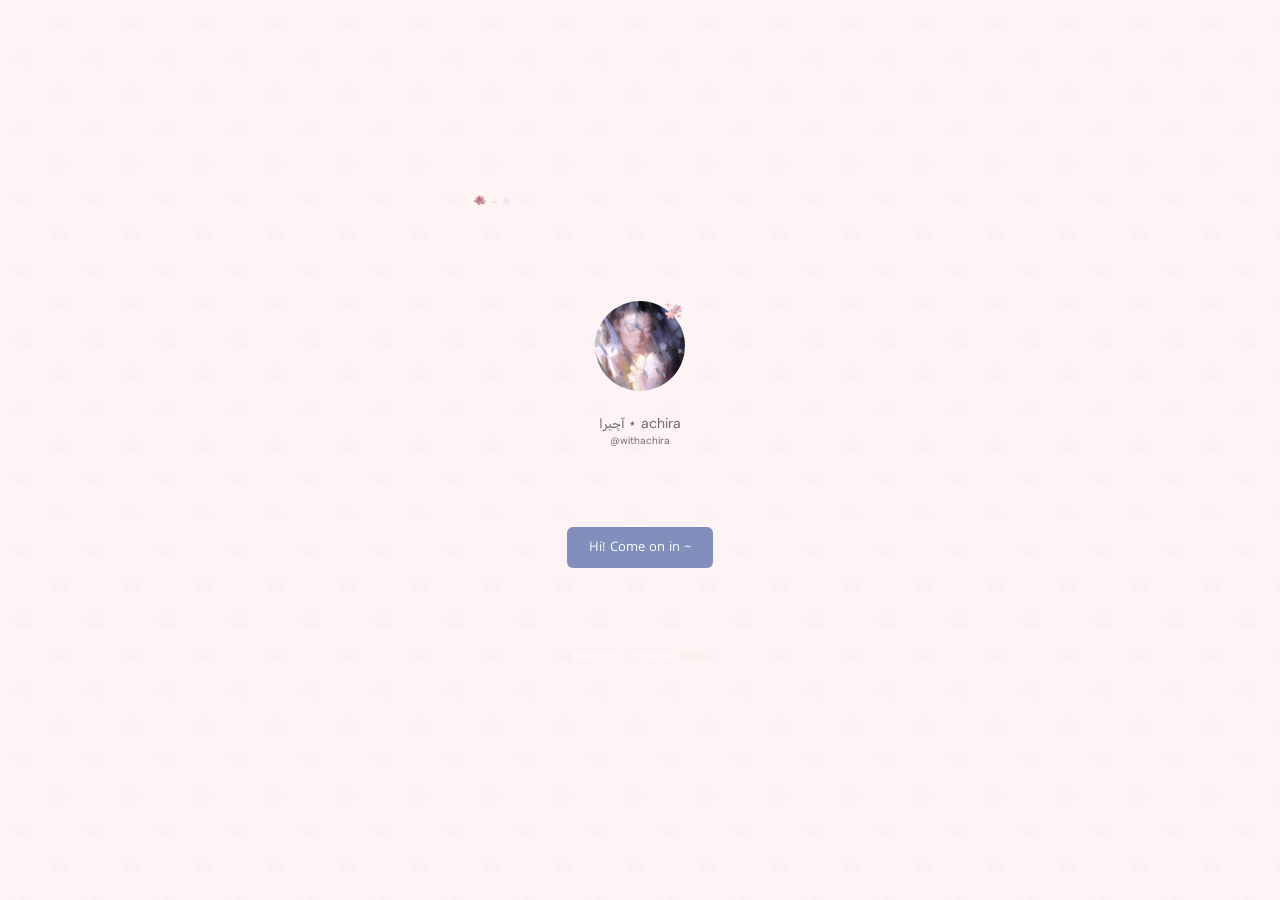
<file: index.html>
<!DOCTYPE html>
<html lang="en">

<head>
        <meta charset="UTF-8" />
        <meta name="viewport" content="width=device-width, initial-scale=1.0" />

        <!-- Detail for your web (name / description for preview / img for preview)  -->
        <meta property="og:title" content="★ with achira" />
        <meta property="og:image" content="/files/img/preview.jpg" />
    <meta property="og:description" content="my links & more ﹒﹒ ‌ ." />

        <!-- Icon for your web -->
        <link href="/files/img/icon.png" rel="shortcut icon" />

        <!-- Web Name -->
        <title>★ with achira </title>

        <!-- Style Link -->
        <link rel="stylesheet" href="/style.css" />

        <!-- Google Font -->
        <link rel="preconnect" href="https://fonts.googleapis.com">
        <link rel="preconnect" href="https://fonts.gstatic.com" crossorigin>
        <link href="https://fonts.googleapis.com/css2?family=Bricolage+Grotesque:opsz,wght@12..96,200..800&family=DM+Sans:ital,opsz,wght@0,9..40,100..1000;1,9..40,100..1000&family=Rubik:ital,wght@0,300..900;1,300..900&display=swap"
                rel="stylesheet">

</head>

<body>
        <div class="window">
                <div class="menu"><img src="/files/img/folder.png" width="14" height="14">
                        <a href="/">~</a><span> ❀ </span>

                </div>
                <div class="homepage main-section">
                         <div class="profile-wrapper">
                                <img src="/files/img/profile.webp" style="width: 90px;border-radius: 100%;margin-bottom: 10px;">
                                <img src="/files/img/266.gif" class="badge-gif" alt="badge">
                        </div>
                        <p style="font-size: 14px;line-height: 14px;"><span style="font-family: 'Rubik'; font-size: 13px;">آچیرا </span>⋆ achira</p>
                        <p style="font-size: 10px;line-height: 10px;">@withachira</p>
                </div>
                <button class="button" onclick="window.location.href='/home'">Hi! Come on in ~</button>
                <div class="footer">
                        <p>Made with
                                <span style="color:var(--bg-text);">♡</span> · design by <a href="https://t.me/iweiu"
                                        target="_blank">woody</a>
                        </p>
                </div>

        </div>


</body>
<canvas id="bubble-canvas"></canvas>
<script src="/js/bubble.js"></script>
<script src="/js/sound.js"></script>

</html>
</file>
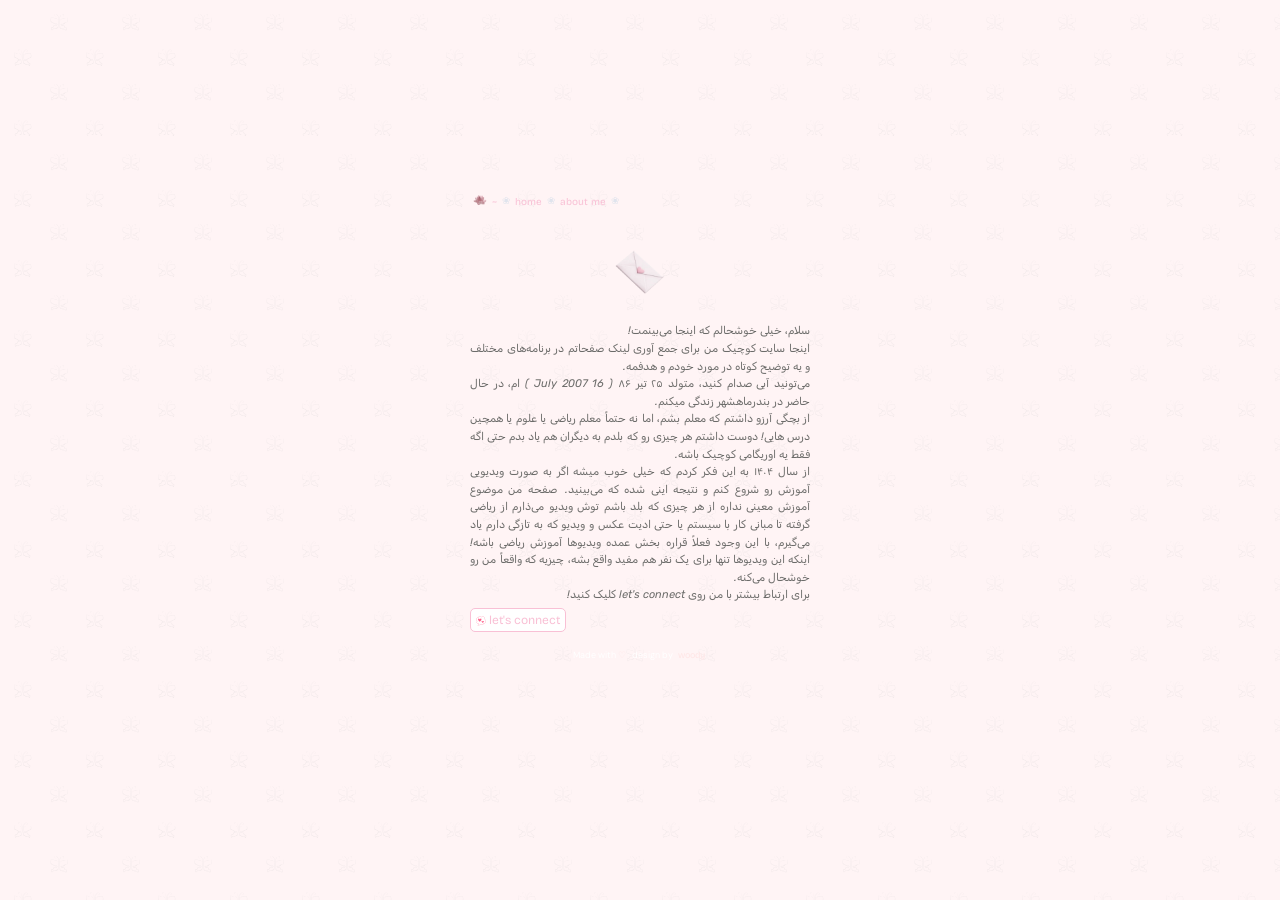
<file: about-me/index.html>
<!DOCTYPE html>
<html lang="en">

<head>
    <meta charset="UTF-8" />
    <meta name="viewport" content="width=device-width, initial-scale=1.0" />

    <!-- Detail for your web (name / description for preview / img for preview)  -->
    <meta property="og:title" content="★ with achira" />
    <meta property="og:image" content="/files/img/preview.jpg" />
    <meta property="og:description" content="my links & more ﹒﹒ ‌ ." />

    <!-- Icon for your web -->
    <link href="/files/img/icon.png" rel="shortcut icon" />

    <!-- Web Name -->
    <title>★ with achira | about me</title>
    <!-- Style Link -->

    <link rel="stylesheet" href="/style.css" />

    <!-- Google Font -->
    <link href="https://fonts.googleapis.com/css2?family=Pixelify+Sans&display=swap" rel="stylesheet" />
    <link rel="preconnect" href="https://fonts.googleapis.com" />
    <link rel="preconnect" href="https://fonts.gstatic.com" crossorigin />
    <link href="https://fonts.googleapis.com/css2?family=Noto+Sans:ital,wght@0,100..900;1,100..900&display=swap"
        rel="stylesheet" />

    <link rel="preconnect" href="https://fonts.googleapis.com">
    <link rel="preconnect" href="https://fonts.gstatic.com" crossorigin>
    <link href="https://fonts.googleapis.com/css2?family=Dancing+Script:wght@400..700&display=swap" rel="stylesheet">
</head>

<body>
    <div class="window">
        <div class="menu"><img src="/files/img/folder.png" width="14" height="14">
                        <a href="/">~</a><span> ❀ </span>
                        <a href="/home/index.html">home</a><span> ❀ </span>
                        <a href="/about-me/index.html">about me</a><span> ❀ </span>
                </div>


        <div class="homepage connect">
            <img src="/files/img/3-1.png" style="width: 70px;">
   
        </div>

        <div class="homepage links-menu ">
            <p class="pabout">سلام، خیلی خوشحالم که اینجا می‌بینمت!<br>اینجا سایت کوچیک من برای جمع آوری لینک صفحاتم در برنامه‌های مختلف و یه توضیح کوتاه در مورد خودم و هدفمه.<br>می‌تونید آبی صدام کنید، متولد ۲۵ تیر ۸۶ ( 16 July 2007 ) ام‌، در حال حاضر در بندرماهشهر زندگی میکنم.<br>از بچگی آرزو داشتم که معلم بشم، اما نه حتماً معلم ریاضی یا علوم یا همچین درس هایی! دوست داشتم هر چیزی رو که بلدم به دیگران هم یاد بدم حتی اگه فقط یه اوریگامی کوچیک باشه.<br>از سال ۱۴۰۴ به این فکر کردم که خیلی خوب میشه اگر به صورت ویدیویی آموزش رو شروع کنم و نتیجه اینی شده که می‌بینید.  صفحه من موضوع آموزش معینی نداره از هر چیزی که بلد باشم توش ویدیو می‌ذارم از ریاضی گرفته تا مبانی کار با سیستم یا حتی ادیت عکس و ویدیو که به تازگی دارم یاد می‌گیرم، با این وجود فعلاً قراره بخش عمده ویدیوها آموزش ریاضی باشه! اینکه این ویدیوها تنها برای یک نفر هم مفید واقع بشه، چیزیه که واقعاً من رو خوشحال می‌کنه. <br>برای ارتباط بیشتر با من روی let's connect کلیک کنید!</p>
            <a href="/connect/index.html" class="linkmenu btmconnect">
                <img src="/files/img/3-4.gif" class="marklnkmenu">let's connect</a>
        </div>


        <div class="footer">
            <p>Made with
                <span style="color:var(--bg-text);">♡</span> · design by <a href="https://t.me/iweiu"
                    target="_blank">woody</a>
            </p>
        </div>

    </div>


</body>
<canvas id="bubble-canvas"></canvas>
<script src="/js/bubble.js"></script>
<script src="/js/sound.js"></script>

</html>
</file>
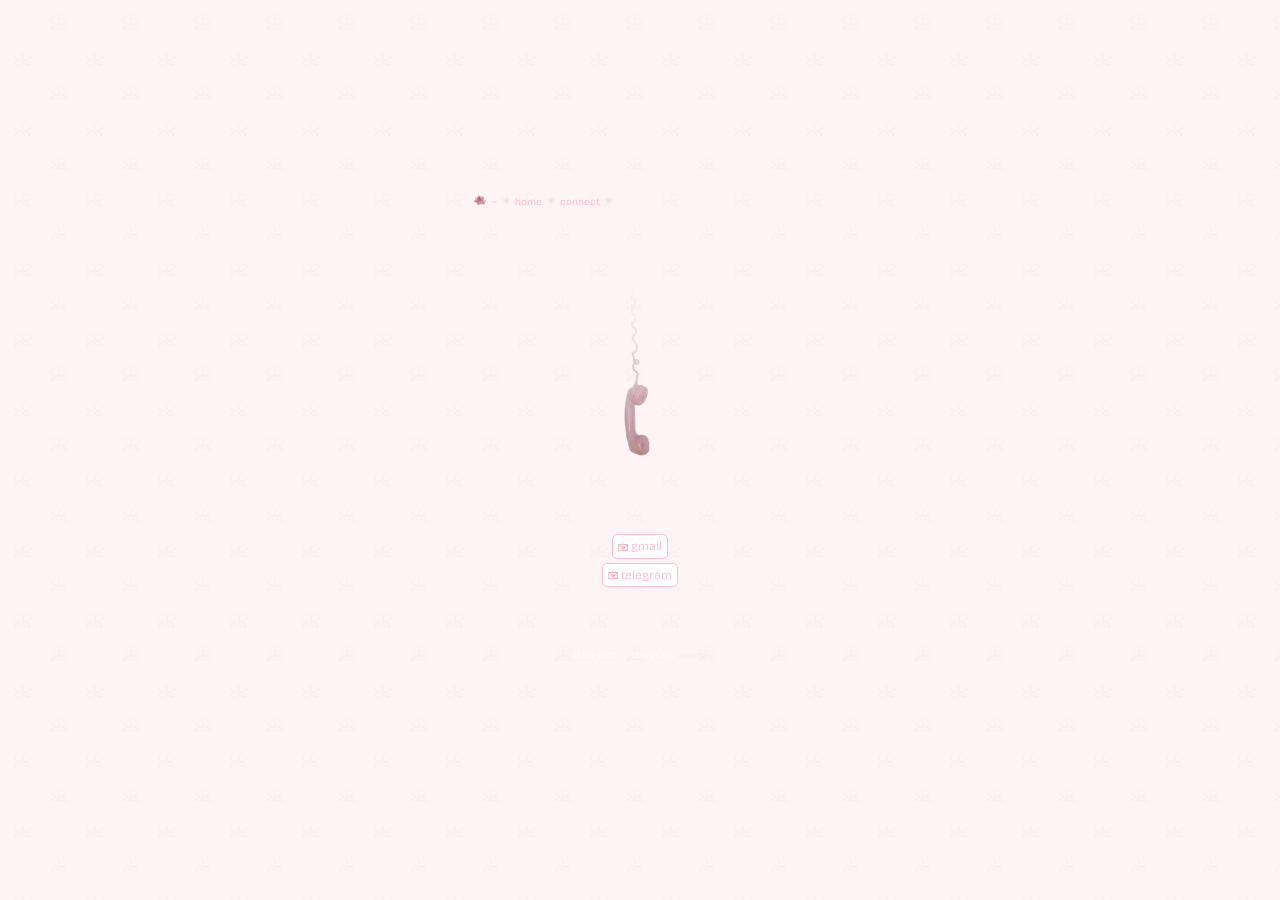
<file: connect/index.html>
<!DOCTYPE html>
<html lang="en">

<head>
    <meta charset="UTF-8" />
    <meta name="viewport" content="width=device-width, initial-scale=1.0" />

    <!-- Detail for your web (name / description for preview / img for preview)  -->
    <meta property="og:title" content="★ with achira" />
    <meta property="og:image" content="/files/img/preview.jpg" />
    <meta property="og:description" content="my links & more ﹒﹒ ‌ ." />

    <!-- Icon for your web -->
    <link href="/files/img/icon.png" rel="shortcut icon" />

    <!-- Web Name -->
    <title>★ with achira | connect</title>
    <!-- Style Link -->

    <link rel="stylesheet" href="/style.css" />

    <!-- Google Font -->
    <link href="https://fonts.googleapis.com/css2?family=Pixelify+Sans&display=swap" rel="stylesheet" />
    <link rel="preconnect" href="https://fonts.googleapis.com" />
    <link rel="preconnect" href="https://fonts.gstatic.com" crossorigin />
    <link href="https://fonts.googleapis.com/css2?family=Noto+Sans:ital,wght@0,100..900;1,100..900&display=swap"
        rel="stylesheet" />

    <link rel="preconnect" href="https://fonts.googleapis.com">
    <link rel="preconnect" href="https://fonts.gstatic.com" crossorigin>
    <link href="https://fonts.googleapis.com/css2?family=Dancing+Script:wght@400..700&display=swap" rel="stylesheet">
</head>

<body>
    <div class="window">
        <div class="menu"><img src="/files/img/folder.png" width="14" height="14">
                        <a href="/">~</a><span> ❀ </span>
                        <a href="/home/index.html">home</a><span> ❀ </span>
                        <a href="/connect/index.html">connect</a><span> ❀ </span>
                </div>


        <div class="homepage connect">
            <img src="/files/img/3-3.png" style="width: 90px;">       
        </div>

        <div class="homepage links-menu connectlink">
            <a href="mailto:with.achira@gmail.com?subject=o(*^▽^*)┛&amp;body=Hi..!" class="linkmenu btmconnect" target="_blank">
                <img src="/files/img/3-2.gif" class="marklnkmenu">gmail</a>
            <a href="https://t.me/withachirabot" target="_blank" class="linkmenu btmconnect">
                <img src="/files/img/3-2.gif" class="marklnkmenu">telegram</a>
        </div>


        <div class="footer">
            <p>Made with
                <span style="color:var(--bg-text);">♡</span> · design by <a href="https://t.me/iweiu"
                    target="_blank">woody</a>
            </p>
        </div>

    </div>


</body>
<canvas id="bubble-canvas"></canvas>
<script src="/js/bubble.js"></script>
<script src="/js/sound.js"></script>

</html>
</file>
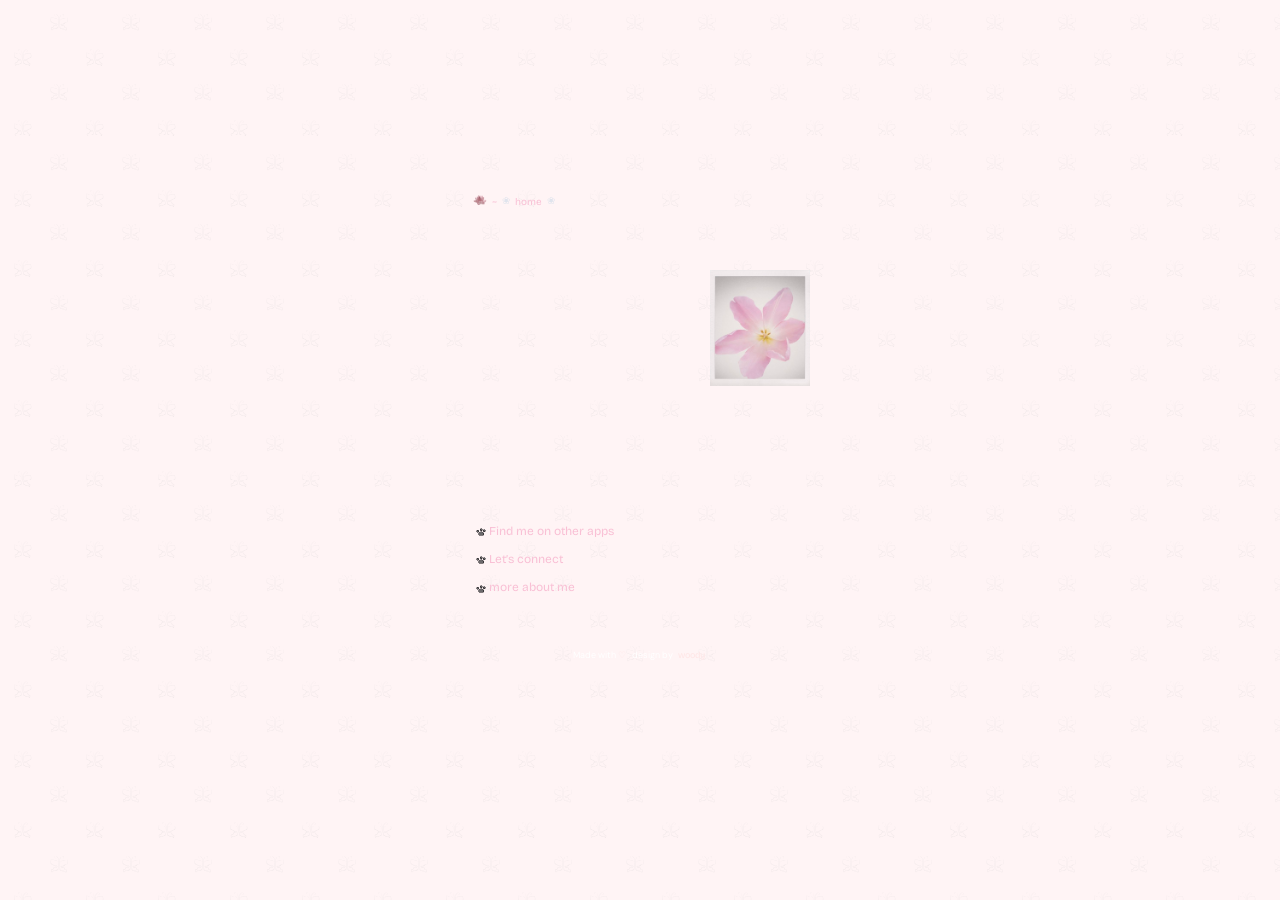
<file: home/index.html>
<!DOCTYPE html>
<html lang="en">

<head>
    <meta charset="UTF-8" />
    <meta name="viewport" content="width=device-width, initial-scale=1.0" />

    <!-- Detail for your web (name / description for preview / img for preview)  -->
    <meta property="og:title" content="★ with achira" />
    <meta property="og:image" content="/files/img/preview.jpg" />
    <meta property="og:description" content="my links & more ﹒﹒ ‌ ." />

    <!-- Icon for your web -->
    <link href="/files/img/icon.png" rel="shortcut icon" />

    <!-- Web Name -->
    <title>★ with achira | Link </title>
    <!-- Style Link -->

    <link rel="stylesheet" href="/style.css" />

    <!-- Google Font -->
    <link href="https://fonts.googleapis.com/css2?family=Pixelify+Sans&display=swap" rel="stylesheet" />
    <link rel="preconnect" href="https://fonts.googleapis.com" />
    <link rel="preconnect" href="https://fonts.gstatic.com" crossorigin />
    <link href="https://fonts.googleapis.com/css2?family=Noto+Sans:ital,wght@0,100..900;1,100..900&display=swap"
        rel="stylesheet" />

    <link rel="preconnect" href="https://fonts.googleapis.com">
    <link rel="preconnect" href="https://fonts.gstatic.com" crossorigin>
    <link href="https://fonts.googleapis.com/css2?family=Dancing+Script:wght@400..700&display=swap" rel="stylesheet">
</head>

<body>
    
    <div class="window">
        <div class="menu"><img src="/files/img/folder.png" width="14" height="14">
                        <a href="/">~</a><span> ❀ </span>
                        <a href="/home/index.html">home</a><span> ❀ </span>

                </div>
        <div class="homepage tambr-section">
            <img src="/files/img/1-1.png" style="width: 100px;">       
        </div>

        <div class="homepage links-menu">
            <a href="/social-media/index.html" class="linkmenu">
                <img src="/files/img/110.gif" class="marklnkmenu">Find me on other apps</a>
            <a href="/connect/index.html" class="linkmenu">
                <img src="/files/img/110.gif" class="marklnkmenu">Let’s connect</a>
            <a href="/about-me/index.html" class="linkmenu">
                <img src="/files/img/110.gif" class="marklnkmenu">more about me</a>
        </div>

        <div class="footer">
            <p>Made with
                <span style="color:var(--bg-text);">♡</span> · design by <a href="https://t.me/iweiu" target="_blank">woody</a>
            </p>
        </div>

    </div>


</body>
<canvas id="bubble-canvas"></canvas>
<script src="/js/bubble.js"></script>
<script src="/js/sound.js"></script>

</html>
</file>
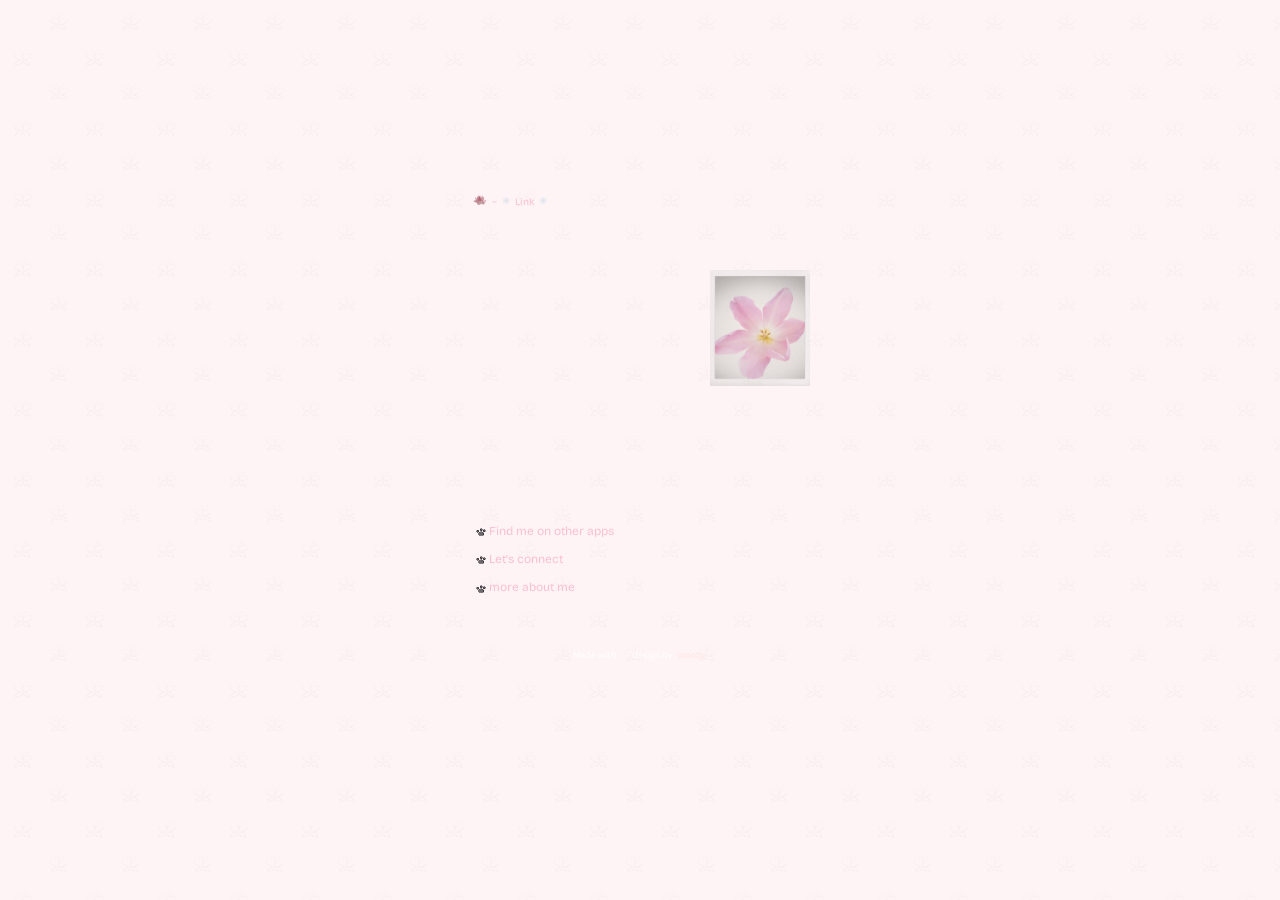
<file: link/index.html>
<!DOCTYPE html>
<html lang="en">

<head>
    <meta charset="UTF-8" />
    <meta name="viewport" content="width=device-width, initial-scale=1.0" />

    <!-- Detail for your web (name / description for preview / img for preview)  -->
    <meta property="og:title" content="★ with achira" />
    <meta property="og:image" content="/files/img/preview.jpg" />
    <meta property="og:description" content="my links & more ﹒﹒ ‌ ." />

    <!-- Icon for your web -->
    <link href="/files/img/icon.jpg" rel="shortcut icon" />

    <!-- Web Name -->
    <title>★ with achira | Link </title>
    <!-- Style Link -->

    <link rel="stylesheet" href="/style.css" />

    <!-- Google Font -->
    <link href="https://fonts.googleapis.com/css2?family=Pixelify+Sans&display=swap" rel="stylesheet" />
    <link rel="preconnect" href="https://fonts.googleapis.com" />
    <link rel="preconnect" href="https://fonts.gstatic.com" crossorigin />
    <link href="https://fonts.googleapis.com/css2?family=Noto+Sans:ital,wght@0,100..900;1,100..900&display=swap"
        rel="stylesheet" />

    <link rel="preconnect" href="https://fonts.googleapis.com">
    <link rel="preconnect" href="https://fonts.gstatic.com" crossorigin>
    <link href="https://fonts.googleapis.com/css2?family=Dancing+Script:wght@400..700&display=swap" rel="stylesheet">
</head>

<body>
    
    <div class="window">
        <div class="menu"><img src="/files/img/folder.png" width="14" height="14">
                        <a href="/">~</a><span> ❀ </span>
                        <a href="/link">Link</a><span> ❀ </span>

                </div>
        <div class="homepage tambr-section">
            <img src="/files/img/1-1.png" style="width: 100px;">       
        </div>

        <div class="homepage links-menu">
            <a href="/social-media/index.html" class="linkmenu">
                <img src="/files/img/110.gif" class="marklnkmenu">Find me on other apps</a>
            <a href="/connect/index.html" class="linkmenu">
                <img src="/files/img/110.gif" class="marklnkmenu">Let’s connect</a>
            <a href="/about-me/index.html" class="linkmenu">
                <img src="/files/img/110.gif" class="marklnkmenu">more about me</a>
        </div>

        <div class="footer">
            <p>Made with
                <span style="color:var(--bg-text);">♡</span> · design by <a href="https://t.me/iweiu" target="_blank">woody</a>
            </p>
        </div>

    </div>


</body>
<canvas id="bubble-canvas"></canvas>
<script src="/js/bubble.js"></script>
<script src="/js/sound.js"></script>

</html>
</file>
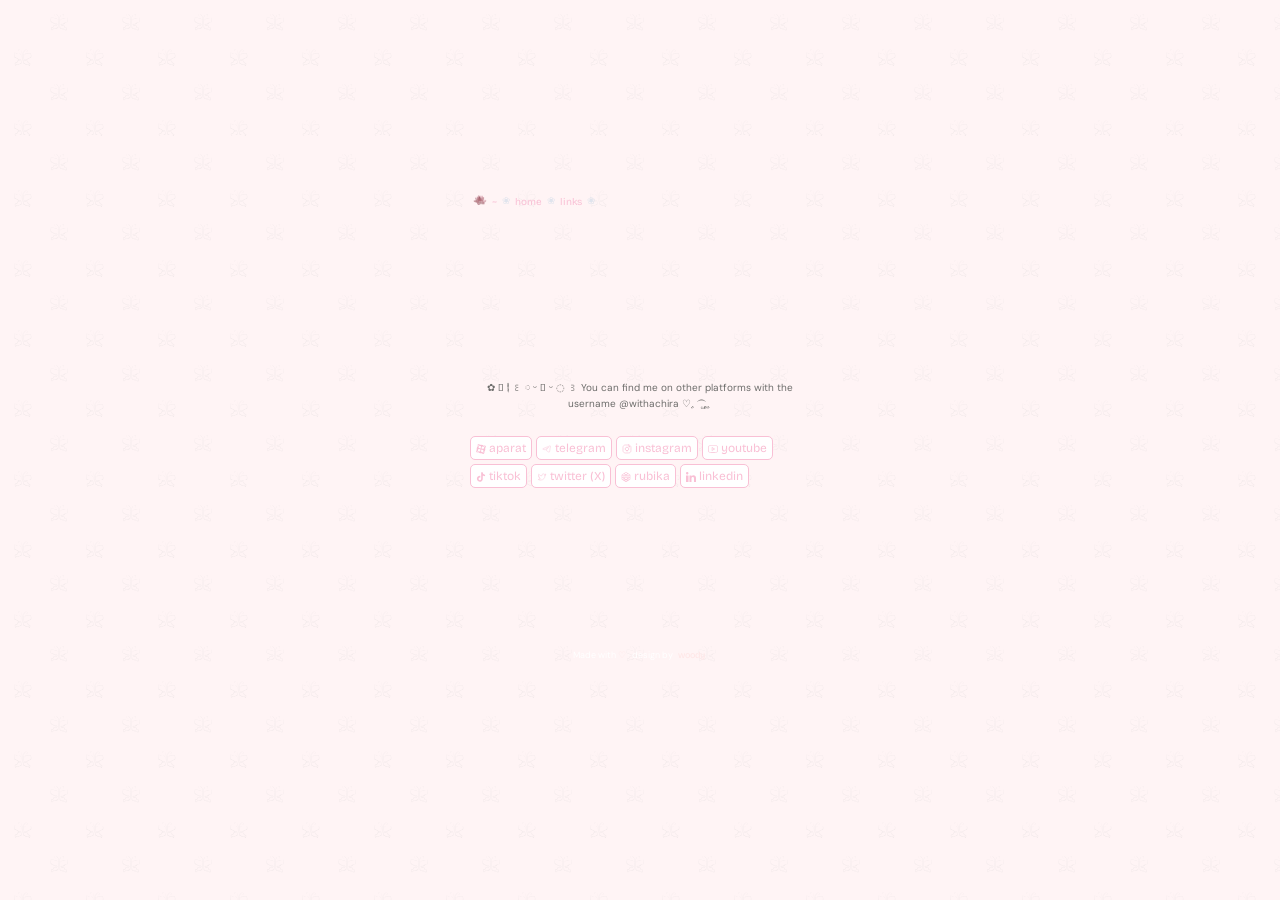
<file: social-media/index.html>
<!DOCTYPE html>
<html lang="en">

<head>
    <meta charset="UTF-8" />
    <meta name="viewport" content="width=device-width, initial-scale=1.0" />

    <!-- Detail for your web (name / description for preview / img for preview)  -->
    <meta property="og:title" content="★ with achira" />
    <meta property="og:image" content="/files/img/preview.jpg" />
    <meta property="og:description" content="my links & more ﹒﹒ ‌ ." />

    <!-- Icon for your web -->
    <link href="/files/img/icon.png" rel="shortcut icon" />

    <!-- Web Name -->
    <title>★ with achira | Social Media</title>
    <!-- Style Link -->

    <link rel="stylesheet" href="/style.css" />

    <!-- Google Font -->
    <link href="https://fonts.googleapis.com/css2?family=Pixelify+Sans&display=swap" rel="stylesheet" />
    <link rel="preconnect" href="https://fonts.googleapis.com" />
    <link rel="preconnect" href="https://fonts.gstatic.com" crossorigin />
    <link href="https://fonts.googleapis.com/css2?family=Noto+Sans:ital,wght@0,100..900;1,100..900&display=swap"
        rel="stylesheet" />

    <link rel="preconnect" href="https://fonts.googleapis.com">
    <link rel="preconnect" href="https://fonts.gstatic.com" crossorigin>
    <link href="https://fonts.googleapis.com/css2?family=Dancing+Script:wght@400..700&display=swap" rel="stylesheet">
</head>

<body>
    <div class="window">
        <div class="menu"><img src="/files/img/folder.png" width="14" height="14">
                        <a href="/">~</a><span> ❀ </span>
                        <a href="/home/index.html">home</a><span> ❀ </span>
                        <a href="/social-media/index.html">links</a><span> ❀ </span>
                </div>

        <div class="socialbox">
                <p class="psocial">    ✿ ⃞ 𑜩𑜡𑜠‌ ꒰ ◌ ᵕ 𖥦 ᵕ ◌ ꒱ You can find me on other platforms with the username @withachira ♡ ‌ 𑪍⏜꤭ 𑪊𑪋 𑂳</p>
        <div class="homepage links-menu sociallink">
            <a href="https://www.aparat.com/withachira" class="linkmenu btmconnect" target="_blank">
                <object data="/files/svg/aparat.svg" type="image/svg+xml" class="svgicons"></object>aparat</a>  
            <a href="https://t.me/withachira" class="linkmenu btmconnect" target="_blank">
                <object data="/files/svg/telegram.svg" type="image/svg+xml" class="svgicons"></object>telegram</a>   
            <a href="https://www.instagram.com/withachira" class="linkmenu btmconnect" target="_blank">
                <object data="/files/svg/instagram.svg" type="image/svg+xml" class="svgicons"></object>instagram</a>
            <a href="https://youtube.com/@withachira" class="linkmenu btmconnect" target="_blank">
                <object data="/files/svg/youtube.svg" type="image/svg+xml" class="svgicons"></object>youtube</a> 
            <a href="https://tiktok.com/@withachira" class="linkmenu btmconnect" target="_blank">
                <object data="/files/svg/tiktok.svg" type="image/svg+xml" class="svgicons"></object>tiktok</a>
            <a href="https://x.com/withachiraa" class="linkmenu btmconnect" target="_blank">
                <object data="/files/svg/twitter.svg" type="image/svg+xml" class="svgicons"></object>twitter (X)</a> 
            <a href="https://rubika.ir/withachira" class="linkmenu btmconnect" target="_blank">
                <object data="/files/svg/rubika.svg" type="image/svg+xml" class="svgicons"></object>rubika</a>
            <a href="https://www.linkedin.com/in/achira-آچیرا-2a314a418" class="linkmenu btmconnect" target="_blank">
                <object data="/files/svg/linkedin.svg" type="image/svg+xml" class="svgicons"></object>linkedin</a>                    
        </div>
        </div>


        <div class="footer">
            <p>Made with
                <span style="color:var(--bg-text);">♡</span> · design by <a href="https://t.me/iweiu"
                    target="_blank">woody</a>
            </p>
        </div>

    </div>


</body>
<canvas id="bubble-canvas"></canvas>
<script src="/js/bubble.js"></script>
<script src="/js/sound.js"></script>

</html>
</file>
<file: style.css>
@font-face {
  font-family: "Samim";
  src: url('/files/font/samim/Samim.eot');
  src: url('/files/font/samim/Samim.eot?#iefix') format('embedded-opentype'),
    url('/files/font/samim/Samim.woff2') format('woff2'),
    url('/files/font/samim/Samim.woff') format('woff'),
    url('/files/font/samim/Samim.ttf') format('truetype');
  font-weight: normal;
}

@font-face {
  font-family: "Samim";
  src: url('/files/font/samim/Samim-Bold.eot');
  src: url('/files/font/samim/Samim-Bold.eot?#iefix') format('embedded-opentype'),
    url('/files/font/samim/Samim-Bold.woff2') format('woff2'),
    url('/files/font/samim/Samim-Bold.woff') format('woff'),
    url('/files/font/samim/Samim-Bold.ttf') format('truetype');
  font-weight: bold;
}

@font-face {
  font-family: "Samim";
  src: url('/files/font/samim/Samim-Medium.eot');
  src: url('/files/font/samim/Samim-Medium.eot?#iefix') format('embedded-opentype'),
    url('/files/font/samim/Samim-Medium.woff2') format('woff2'),
    url('/files/font/samim/Samim-Medium.woff') format('woff'),
    url('/files/font/samim/Samim-Medium.ttf') format('truetype');
  font-weight: 500;
}

@font-face {
  font-family: 'iOS-Emoji';
  src: url('/files/font/ios/iOS16_14.ttf') format('truetype');
  unicode-range: U+1F300-1F5FF, U+1F900-1F9FF, U+1F600-1F64F, U+1F680-1F6FF, U+2600-26FF, U+2700-27BF;
  font-display: swap;
}



/* google font */




/* DM Sans - معمولی */
@font-face {
  font-family: 'DM Sans';
  font-style: normal;
  font-weight: 100 1000; /* بازه وزنی پشتیبانی شده */
  font-display: swap;
  src: url('/files/font/DM_Sans/DMSans-VariableFont_opsz,wght.ttf') format('truetype-variations');
}

/* DM Sans - مورب (Italic) */
@font-face {
  font-family: 'DM Sans';
  font-style: italic;
  font-weight: 100 1000;
  font-display: swap;
  src: url('/files/font/DM_Sans/DMSans-Italic-VariableFont_opsz,wght.ttf') format('truetype-variations');
}

/* Bricolage Grotesque */
@font-face {
  font-family: 'Bricolage Grotesque';
  font-style: normal;
  font-weight: 100 900;
  font-display: swap;
  src: url('/files/font/Bricolage_Grotesque/BricolageGrotesque-VariableFont_opsz,wdth,wght.ttf') format('truetype-variations');
}

/* Rubik - معمولی */
@font-face {
  font-family: 'Rubik';
  font-style: normal;
  font-weight: 300 900;
  font-display: swap;
  src: url('/files/font/Rubik/Rubik-VariableFont_wght.ttf') format('truetype-variations');
}

/* Rubik - مورب (Italic) */
@font-face {
  font-family: 'Rubik';es/img/110.gif
  font-style: italic;
  font-weight: 300 900;
  font-display: swap;
  src: url('/files/font/Rubik/Rubik-Italic-VariableFont_wght.ttf') format('truetype-variations');
}

.dm-sans-<uniquifier> {
  font-family: "DM Sans", sans-serif;
  font-optical-sizing: auto;
  font-weight: <weight>;
  font-style: normal;
}

.rubik-<uniquifier> {
  font-family: "Rubik", sans-serif;
  font-optical-sizing: auto;
  font-weight: <weight>;
  font-style: normal;
}

.bricolage-grotesque-<uniquifier> {
  font-family: "Bricolage Grotesque", sans-serif;
  font-optical-sizing: auto;
  font-weight: <weight>;
  font-style: normal;
  font-variation-settings:
    "wdth" 100;
}
/* google font */

* {
  box-sizing: border-box;
}

:root {
  --bg: #fff4f5;
  --bg-text: #ffe5e5;
  --text: #878d9c;
  --paragraph: #6C6C6A;
  --span: #a1a1aa;
  --span-med: #e9e9e9;
  --span-low: #f7f7f7;
  --white: #fff;
  --link: #ff5f56;
  --link-hover: #f9c0d5;
  --selection: #ffe9ee;
  --link-hover-low: #fff9fb;
  --selected: #ff566a;
  --span-two:#E0E4ED;
  --transparent: rgba(255, 255, 255, 0);
}

body {
  display: flex;
  justify-content: center;
  align-items: center;
  min-height: 95vh;
  font-size: 20px;
  margin: 0;
  background-color: var(--bg);
  background-image: url(/files/img/pattern.svg);
  background-size: 72px;
  background-repeat: repeat;
  background-position: 5px 5px;
  padding: 0;
  color: var(--text);
  line-height: 1.6;
  flex-direction: column;
  overflow: hidden;
  font-family: "DM Sans", sans-serif ;
}

p {
  text-align: justify;
  font-size: 9px;
  text-align: justify;
  margin: 0;
  color: var(--paragraph);
}


a {
  color: var(--link);
  text-decoration: none;
  padding: 0px 5px 0px 5px;
  font-family: "Bricolage Grotesque", sans-serif;
}

a:hover {
  background-color: var(--link-hover);
}

::selection {
  background-color: var(--selection);
  color: var(--selected);
}

.window {
  display: flex;
  position: relative;
  flex-direction: column;
  justify-content: space-between;
  align-items: center;
  max-width: 600px;
  width: 340px;
  height: 480px;
  padding: 5px 0px 5px 0px;
  animation: fadeIn 1s ease-in-out;
}

@keyframes fadeIn {
  from {
    opacity: 0;
    transform: translateY(+10px);
  }

  to {
    opacity: 1;
    transform: translateY(0px);
  }
}

.footer a {
  color: var(--bg-text);
  padding: 0 2px;
  border: 1px solid var(--transparent);
  border-radius: 3px;
}

.footer a:hover {
  background: var(--white);
  border: 1px solid var(--bg-text);
  border-radius: 3px;
}

.footer p {
  text-align: center;
  color: var(--white);
}

.postbox {
  font-weight: 400;
  font-family: Samim, Tahoma, "DejaVu Sans", helvetica, arial, freesans, sans-serif;
  font-style: normal;
  width: 100%;
  display: flex;
  flex-direction: column;
  height: 100%;
  padding: 0px 5px;
  scrollbar-gutter: stable;
  overflow-y: scroll;
  overflow-x: hidden;
  scrollbar-width: none;
  border: 1px dashed var(--span-med);
}

.onepost {
  width: 100%;
  margin-top: 10px;
  display: block;
  height: auto;
  margin-bottom: 25px;
  direction: rtl;
  border-bottom: 1px solid var(--span-med);
}

.contentone {
  width: 100%;
  margin-top: 10px;
  display: block;
  height: auto;
  margin-bottom: 25px;
  direction: rtl;
}

.contentone a {
  color: var(--selected);
  border-radius: 10px;
  transition: 0.5s ease;
  padding: 2px 8px 1px 8px;
  font-family: monospace;
}

.contentone a:hover {
  color: var(--link);
  background-color: var(--transparent);
}

.other-link-box {
  display: flex;
  flex-wrap: wrap;
  gap: 2px;
}

a.other-link {
  display: contents;
}

.other-link a:hover {
  background: none;
}

.other-link img {
  height: 25px;
}

.menu {
  text-align: right;
  display: flex;
  flex-direction: row;
  font-size: small;
  margin-left: 5px;
  gap: 2px;
  align-items: flex-start;
  font-size: x-small;
  margin-bottom: 10px;
  width:100%;
  color: var(--span-two);
}

.menu a {
  color: var(--link-hover);
  padding: 0 2px;
  border: 1px solid var(--transparent);
  border-radius: 3px;
}

.menu a:hover {
  background: var(--link-hover-low);
  border: 1px solid var(--link-hover);
  border-radius: 3px;
}

.empty {
  height: 15px;
  background-color: #ffffff00;
  width: 100%;
}

.homepage {
  display: flex;
  pointer-events: auto;
}

.tambr-section {
    width: 100%;
    display: flex;
    height: 200px;
    justify-content: flex-end;
    align-items: flex-start;
}

.box404 {
  display: flex;
  flex-direction: column;
}


.section {
  display: none;
  flex-direction: column;
  align-items: center;
}

.flex-column-center {
  width: 100%;
  display: flex;
  flex-direction: column;
  align-items: flex-start;
}


.main {
  flex-grow: 1;
  display: flex;
  flex-direction: column;
  gap: 5px;
  width: 220px;
  padding: 15px 10px;
}

.highlight {
  background: #f9f5c0;
}

.redhighlight {
  background: #ebccff;
}

.main-section {
    display: flex;
    gap: 5px;
    width: 100%;
    flex-direction: column;
    align-items: center;
}

.profile-wrapper {
    position: relative;
    display: inline-block;
    margin-bottom: 10px;
}

.profile-wrapper img:first-child {
    width: 90px;
    border-radius: 100%;
    display: block;
}

.badge-gif {
  position: absolute;
    top: 1px;
    right: 3px;
    width: 17px;
    height: unset;
    object-fit: cover;
}

.main-section p a {
  color: #ffc107;
  text-decoration: underline;
}

.main-section strong {
  font-family: "Dancing Script", cursive;
  font-size: 26px;
}

/* ————— RESPONSIVE ————— */
@media (max-width: 768px) {
  body {
    padding: 20px;
  }

  p {
    font-size: 8px;
  }

  .window {
    margin: 0 auto;
  }

  .window-body {
    gap: 15px;
  }

}

@media (max-width: 480px) {
  body {
    padding: 10px;
  }

}

/* ~ */

.select-icon {
  height: 8px;
  width: 8px;
  background-image: url(/files/img/04.png);
  background-position: 0px -47px;
  background-repeat: no-repeat;
  display: inline-block;
  background-size: cover;
}

.login-btm a {
  font-size: 9px;
  padding: 0 2px;
  color: #666666;
}

.login-btm a:hover {
  background: none;
}

.login-btm {
  display: flex;
  align-items: center;
  padding: 0 2px;
  border: 1px solid rgba(255, 255, 255, 0);
  border-radius: 3px;
}

span.arrowdot {
  font-size: 5px;
  color: #666666;
}


link-arrow {
  color: #cccccc;
  font-size: 5px;
}

.login-btm:hover {
  background: #f7f7f7;
  border: 1px solid #e9e9e9;
  border-radius: 3px;
}



/* HOME */
.home {
  align-items: flex-end;
  pointer-events: auto;
  flex-direction: row-reverse;
  justify-content: space-between;
}

.home-link a {
  font-size: 9px;
  padding: 0 2px;
  color: #666666;
}

.home-link a:hover {
  background: none;
}

.home-link {
  display: flex;
  align-items: center;
  padding: 0 2px;
  border: 1px solid rgba(255, 255, 255, 0);
  border-radius: 3px;
}

.home-link:hover {
  background: #f7f7f7;
  border: 1px solid #e9e9e9;
  border-radius: 3px;
}

.home-menu {
  display: flex;
  flex-direction: column;
  gap: 6px;
}



/*  LINK   */

.link-icon {
  font-size: 6px;
}

.linkh {
  flex-direction: column;
  align-items: baseline;
}

.link-select {
  height: 8px;
  width: 8px;
  background-image: url(/files/img/04.png);
  background-position: 0px -32px;
  background-repeat: no-repeat;
  display: inline-block;
  background-size: cover;
}

.links-menu {
    font-size: 12px;
    width: 100%;
    gap: 4px;
    display: flex;
    flex-direction: column;
    align-items: flex-start;
}

.sociallink{
        display: flex;
    align-items: baseline;
    flex-wrap: wrap;
    flex-direction: row;
}

/* connect link btn */

.connectlink {
    display: flex;
    align-items: center;
}

p.pabout {
  direction: rtl;
  font-family: "Rubik";
      font-size: 11px;
}

p.psocial {
    padding: 0 5px;
    text-align: center;
    font-size: 10px;
}
.socialbox {
    display: flex;
    flex-direction: column;
    gap: 24px;
}
.title-link {
  display: flex;
  align-items: center;
  padding: 0 2px;
  border: 1px solid rgba(255, 255, 255, 0);
  border-radius: 3px;
  font-weight: 500;
}

.title-link {
  display: flex;
  align-items: center;
  padding: 0 2px;
  border: 1px solid rgba(255, 255, 255, 0);
  border-radius: 3px;
}

.title-link p {
  font-size: 9px;
  padding: 0 2px;
  margin: 0;
  color: #666666;
}

.linksforlinks {
  display: flex;
  align-items: center;
  padding: 0 2px;
  border: 1px solid rgba(255, 255, 255, 0);
  border-radius: 3px;
  width: fit-content;
}

.linksforlinks a {
  font-size: 9px;
  padding: 0 2px;
  margin: 0;
  color: #666666;
}

.linksforlinks:hover {
  background: #f7f7f7;
  border: 1px solid #e9e9e9;
  border-radius: 3px;
}

.linksforlinks a:hover {
  background: none;
}


.links-icon {
  height: 8px;
  width: 8px;
  background-image: url(/files/img/04.png);
  background-position: 0px -184px;
  background-repeat: no-repeat;
  display: inline-block;
  background-size: cover;
}

.link-box {
  display: flex;
  justify-content: flex-start;
  width: 100%;
  gap: 10px;
  margin-top: 10px;
}

/* ABOUT */

.abouth {
  align-items: flex-end;
  pointer-events: auto;
  flex-direction: row;
  justify-content: space-between;
  gap: 10px;
}

.abouth p {
  direction: rtl;
}

/* FOLDERS MISC */

.folders-misc {
  display: flex;
  flex-direction: column;
  width: fit-content;
}

.folderh {
  flex-direction: column;
  align-items: baseline;
  height: 80%;
  justify-content: space-between;
}

.folderx {
  display: flex;
  align-items: center;
  padding: 0 2px;
  border: 1px solid rgba(255, 255, 255, 0);
  border-radius: 3px;
  width: 200px;
  margin-bottom: 5px;
  gap: 3px;
}


.folderx:hover {
  background: #f7f7f7;
  border: 1px solid #e9e9e9;
  border-radius: 3px;
}

.folderx a {
  font-size: 9px;
  padding: 0 2px;
  margin: 0;
  color: #666666;
}

.folderx a:hover {
  background: none;
}

.window-404 {
  display: flex;
  position: relative;
  flex-direction: column;
  justify-content: space-around;
  max-width: 600px;
  width: 350px;
  height: 500px;
  padding: 5px 0px 5px 0px;
  align-items: center;
}

/* Copy Button Styles*/
/* Style for the floating button */
#copy-mode-button {
  position: fixed;
  bottom: 20px;
  left: 20px;
  z-index: 1000;
  padding: 12px 20px;
  background-color: #4a4a4a;
  color: white;
  border: none;
  border-radius: 30px;
  cursor: pointer;
  font-size: 16px;
  font-family: 'Samim', sans-serif;
  box-shadow: 0 4px 12px rgba(0, 0, 0, 0.3);
  transition: all 0.3s ease;
  display: flex;
  align-items: center;
  gap: 8px;
}

#copy-mode-button:hover {
  background-color: #5a5a5a;
  transform: translateY(-2px);
  box-shadow: 0 6px 16px rgba(0, 0, 0, 0.4);
}

/* Style when waiting for image click */
#copy-mode-button.active {
  background-color: #2ecc71;
  box-shadow: 0 0 20px rgba(46, 204, 113, 0.6);
  animation: pulse 2s infinite;
}

/* Tooltip for copied message */
.copy-tooltip {
  position: fixed;
  bottom: 90px;
  left: 20px;
  background-color: #333;
  color: #fff;
  padding: 8px 15px;
  border-radius: 20px;
  font-size: 14px;
  z-index: 1001;
  opacity: 0;
  transition: opacity 0.3s ease;
  pointer-events: none;
  font-family: 'Samim', sans-serif;
}

.copy-tooltip.show {
  opacity: 1;
}

body.copy-mode-active img {
  cursor: copy;
  transition: all 0.2s ease;
}

body.copy-mode-active img:hover {
  outline: 3px solid #3498db;
  outline-offset: 2px;
  transform: scale(1.02);
}

/* Animation for the button */
@keyframes pulse {
  0% {
    box-shadow: 0 0 0 0 rgba(46, 204, 113, 0.7);
  }

  70% {
    box-shadow: 0 0 0 15px rgba(46, 204, 113, 0);
  }

  100% {
    box-shadow: 0 0 0 0 rgba(46, 204, 113, 0);
  }
}




/* Movie */
.movie-post {
  flex-direction: column;
  padding: 0 20px;
  align-items: baseline;
  height: 80%;
}

/** Button **/

/* From Uiverse.io by zjssun */
.button {
  font-family: "Samim", "iOS-Emoji";
  position: relative;
  padding: 10px 22px;
  border-radius: 6px;
  border: none;
  color: #fff;
  cursor: pointer;
  background-color: #818FBC;
  transition: all 0.2s ease;
}

.button:active {
  transform: scale(0.96);
}

.button:before,
.button:after {
  position: absolute;
  content: "";
  width: 150%;
  left: 50%;
  height: 100%;
  transform: translateX(-50%);
  z-index: -1000;
  background-repeat: no-repeat;
}

.button:hover:before {
  top: -70%;
  background-image: radial-gradient(circle, #FFE9EC 20%, transparent 20%),
    radial-gradient(circle, transparent 20%, #FFE9EC 20%, transparent 30%),
    radial-gradient(circle, #FFE9EC 20%, transparent 20%),
    radial-gradient(circle, #FFE9EC 20%, transparent 20%),
    radial-gradient(circle, transparent 10%, #FFE9EC 15%, transparent 20%),
    radial-gradient(circle, #FFE9EC 20%, transparent 20%),
    radial-gradient(circle, #FFE9EC 20%, transparent 20%),
    radial-gradient(circle, #FFE9EC 20%, transparent 20%),
    radial-gradient(circle, #FFE9EC 20%, transparent 20%);
  background-size: 10% 10%, 20% 20%, 15% 15%, 20% 20%, 18% 18%, 10% 10%, 15% 15%,
    10% 10%, 18% 18%;
  background-position: 50% 120%;
  animation: greentopBubbles 0.6s ease;
}

@keyframes greentopBubbles {
  0% {
    background-position: 5% 90%, 10% 90%, 10% 90%, 15% 90%, 25% 90%, 25% 90%,
      40% 90%, 55% 90%, 70% 90%;
  }

  50% {
    background-position: 0% 80%, 0% 20%, 10% 40%, 20% 0%, 30% 30%, 22% 50%,
      50% 50%, 65% 20%, 90% 30%;
  }

  100% {
    background-position: 0% 70%, 0% 10%, 10% 30%, 20% -10%, 30% 20%, 22% 40%,
      50% 40%, 65% 10%, 90% 20%;
    background-size: 0% 0%, 0% 0%, 0% 0%, 0% 0%, 0% 0%, 0% 0%;
  }
}

.button:hover::after {
  bottom: -70%;
  background-image: radial-gradient(circle, #FFE9EC 20%, transparent 20%),
    radial-gradient(circle, #FFE9EC 20%, transparent 20%),
    radial-gradient(circle, transparent 10%, #FFE9EC 15%, transparent 20%),
    radial-gradient(circle, #FFE9EC 20%, transparent 20%),
    radial-gradient(circle, #FFE9EC 20%, transparent 20%),
    radial-gradient(circle, #FFE9EC 20%, transparent 20%),
    radial-gradient(circle, #FFE9EC 20%, transparent 20%);
  background-size: 15% 15%, 20% 20%, 18% 18%, 20% 20%, 15% 15%, 20% 20%, 18% 18%;
  background-position: 50% 0%;
  animation: greenbottomBubbles 0.6s ease;
}

@keyframes greenbottomBubbles {
  0% {
    background-position: 10% -10%, 30% 10%, 55% -10%, 70% -10%, 85% -10%,
      70% -10%, 70% 0%;
  }

  50% {
    background-position: 0% 80%, 20% 80%, 45% 60%, 60% 100%, 75% 70%, 95% 60%,
      105% 0%;
  }

  100% {
    background-position: 0% 90%, 20% 90%, 45% 70%, 60% 110%, 75% 80%, 95% 70%,
      110% 10%;
    background-size: 0% 0%, 0% 0%, 0% 0%, 0% 0%, 0% 0%, 0% 0%;
  }
}


/* استایل بوم (Canvas) برای افکت حباب */
#bubble-canvas {
  position: fixed;
  top: 0;
  left: 0;
  width: 100vw;
  height: 100vh;
  pointer-events: none;
  /* اجازه نمی‌دهد کلیک‌ها به دکمه‌ها نرسند */
  z-index: 9999;
}

/** Links style **/

a.linkmenu:hover {
  background: var(--link-hover-low);
  border: 1px solid var(--link-hover);
}

a.linkmenu {
  color: var(--link-hover);
  padding-top: 2px;
  padding-bottom: 1px;
  border: 1px solid var(--transparent);
  border-radius: 5px;
  transition: .5s ease;
  display: flex;
  align-items: center;
  gap: ;
}

.svgicons{
  margin-right: 3px;
}

a.btmconnect{
  border: 1px solid var(--link-hover);
}
.btmconnect{
  background: var(--white);
}

img.marklnkmenu {
    height: 10px;
    margin-right: 3px;    
}


a.back {
    color: var(--span-med) !important;
}
a.back:hover {
    border-color: var(--span-med);
    color: var(--span);
}
</file>
